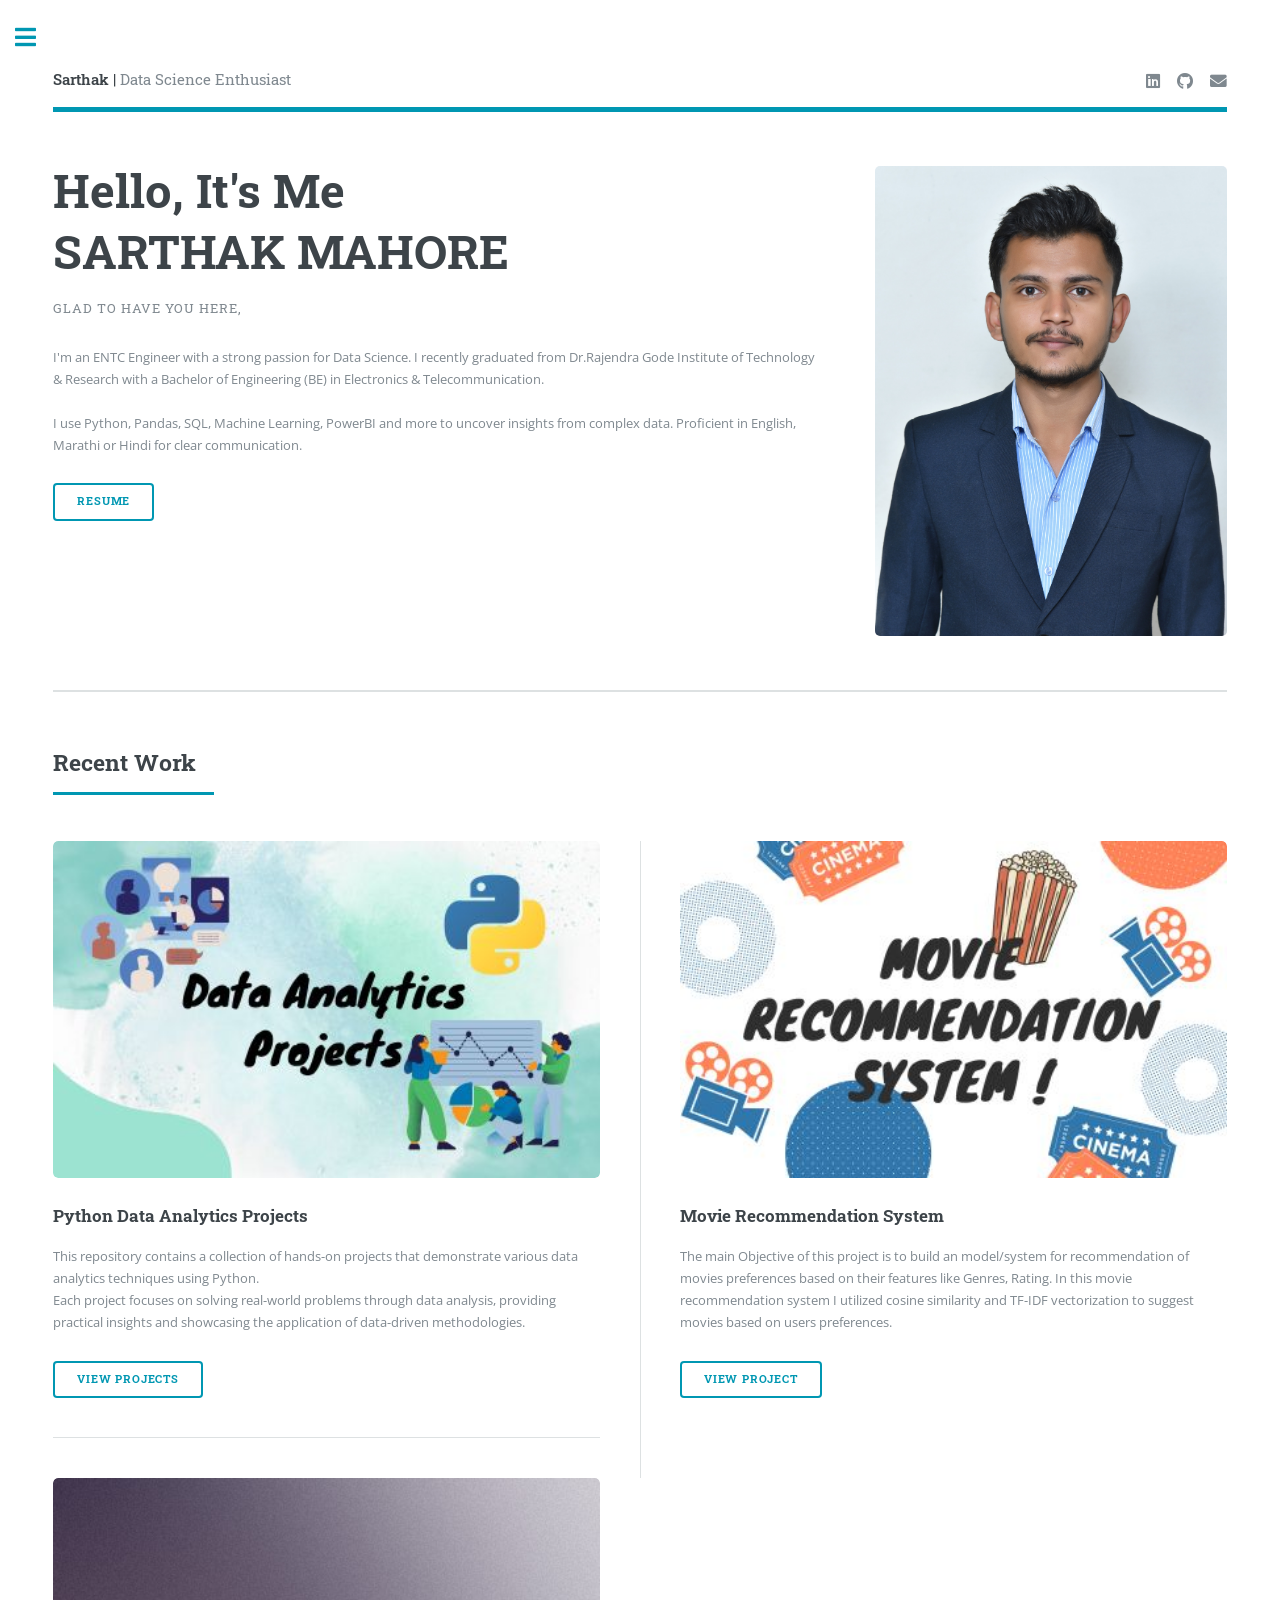
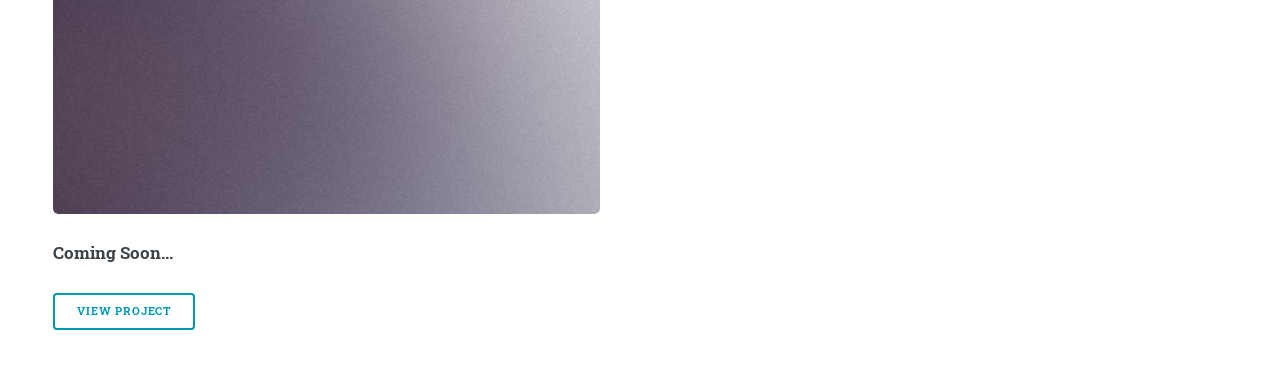
<file: index.html>
<!DOCTYPE HTML>
<!--
	Editorial by HTML5 UP
	html5up.net | @ajlkn
	Free for personal and commercial use under the CCA 3.0 license (html5up.net/license)
-->
<html lang="en-US" dir="ltr">
	<head>
		<title>sarthakmahore</title>
		<meta charset="utf-8" />
		<meta name="viewport" content="width=device-width, initial-scale=1, user-scalable=no" />
		<link rel="stylesheet" href="assets/css/main.css" />
		<link rel="apple-touch-icon" sizes="180x180" href="images/apple-touch-icon.png">
		<!-- <link rel="icon" type="image/png" sizes="32x32" href="images/favicon-32x32.png">
		<link rel="icon" type="image/png" sizes="16x16" href="images/favicon-16x16.png"> -->
		<link rel="manifest" href="images/site.webmanifest">
	</head>
	<body class="is-preload">

		<!-- Wrapper -->
			<div id="wrapper">

				<!-- Main -->
					<div id="main">
						<div class="inner">

							<!-- Header -->
								<header id="header">
									<a href="index.html" class="logo"><strong>Sarthak |</strong> Data Science Enthusiast</a>
									<ul class="icons">
										<li><a href="https://www.linkedin.com/in/sarthakmahore/" class="icon brands fa-linkedin"><span class="label">LinkedIn</span></a></li>
										<li><a href="https://github.com/sarthakmahore/sarthakmahore.github.io" class="icon brands fa-github"><span class="label">Github</span></a></li>
										<!-- <li><a href="https://leetcode.com/u/harshmakode28/" class="icon solid fa-code"><span class="label">LeetCode</span></a></li> -->
										<!-- <li><a href="https://www.kaggle.com/harshmakode" class="icon brands fa-kaggle"><span class="label">Kaggle</span></a></li> -->
										<!-- <li><a href="https://www.hackerrank.com/profile/harshmakode2805" class="icon brands fa-hackerrank"><span class="label">HackerRank</span></a></li> -->
										<li><a href="mailto:sarthakmahore15@gmail.com" class="icon solid fa-envelope"><span class="label">Email</span></a></li>
									</ul>
								</header>

							<!-- Banner -->
								<section id="banner">
									<div class="content">
										<header>
											<h1>Hello, It's Me<br />
											SARTHAK MAHORE</h1>
											<p>Glad to have you here,</p>
										</header>
										<p>I'm an ENTC Engineer with a strong passion for Data Science.
											I recently graduated from Dr.Rajendra Gode Institute of Technology & Research with a Bachelor of Engineering (BE) in Electronics & Telecommunication.<br/><br/>

											I use Python, Pandas, SQL, Machine Learning, PowerBI and more to uncover insights from complex data. 
											Proficient in English, Marathi or Hindi for clear communication.
										</p>
										<ul class="actions">
											<li><a href="resume.html" class="button big"> Resume </a></li>
										</ul>
									</div>
									<span class="image object">
										<img src="passport3.jpg" alt="Sarthak Mahore"/>
									</span>
								</section>


							<!-- Section -->
								<section id="projects">
									<header class="major">
										<h2>Recent Work</h2>
									</header>
									<div class="posts">
										<!-- <article>
											<a href="https://github.com/sarthakmahore/sarthakmahore.github.io" class="image"><img src="images/Insurance Pricing.jpg" alt="" /></a>
											<h3>Enabling the Power of ML in Insurance Pricing</h3>
											<p>
												Ensurance leverages machine learning to provide accurate pricing forecasts for commodities like Machinery and Equipment, Crude Petroleum and Natural Gas, and Textile.<br>
												Using time series analysis, decision trees, and regression models, the platform helps users make data-driven valuation and pricing decisions.
											</p>
											<ul class="actions">
												<li><a href="https://github.com/sarthakmahore/sarthakmahore.github.io" class="button">View Project</a></li>
												<li><a href="https://makodeharsh.github.io/ensurance/" class="button">Live Demo</a></li>
											</ul>
										</article> -->
										<article>
											<a href="https://github.com/sarthakmahore/Data-Analytics-Project-1" class="image"><img src="images/python data analaytics projects.jpg" alt="" /></a>
											<h3>Python Data Analytics Projects</h3>
											<p>This repository contains a collection of hands-on projects that demonstrate various data analytics techniques using Python.<br>
												Each project focuses on solving real-world problems through data analysis, providing practical insights and showcasing the application of data-driven methodologies.</p>
											<ul class="actions">
												<li><a href="https://github.com/sarthakmahore/Data-Analytics-Project-1" class="button">View Projects</a></li>
											</ul>
										</article>
										<!-- <article>
											<a href="https://github.com/makodeharsh/Forage-Projects" class="image"><img src="images/Forage Projects.jpg" alt="" /></a>
											<h3>Forage Projects</h3>
											<p>This contains a collection of hands-on projects completed through Forage's virtual experience programs with diverse datasets, generate insights. 
												These projects focus on applying concepts of Data Analysis, Data Visualization, and Data Science to real-world datasets and scenarios. </p>
											<ul class="actions">
												<li><a href="https://github.com/makodeharsh/Forage-Projects" class="button">View Projects</a></li>
											</ul>
										</article> -->
										<article>
											<a href="https://github.com/sarthakmahore/Movie-Recommendation-Project" class="image"><img src="images/Movie Recommendation System.jpg" alt="" /></a>
											<h3>Movie Recommendation System</h3>
											<p>The main Objective of this project is to build an model/system for recommendation of
												movies preferences based on their features like Genres, Rating.
												In this movie recommendation system I utilized cosine similarity and TF-IDF vectorization to
												suggest movies based on users preferences.</p>
											<ul class="actions">
												<li><a href="https://github.com/sarthakmahore/Movie-Recommendation-Project" class="button">View Project</a></li>
											</ul>
										</article>
										<!-- <article>
											<a href="https://github.com/makodeharsh/Fake-News-Classification" class="image"><img src="images/Fake News Classification.jpg" alt="" /></a>
											<h3>Fake News Classification</h3>
											<p>This project creates a machine learning model to detect fake news using a labeled dataset from Kaggle.
												It employs TF-IDF vectorization to identify key distinguishing words and NLTK for stop word removal, training a Logistic Regression model to classify articles as real or fake efficiently.</p>
											<ul class="actions">
												<li><a href="https://github.com/makodeharsh/Fake-News-Classification" class="button">View Project</a></li>
											</ul>
										</article> -->
										<!-- <article>
											<a href="https://github.com/makodeharsh/Likelihood-of-Loan-Return" class="image"><img src="images/Likelihood Of Loan Return (1).jpg" alt="" /></a>
											<h3>Likelihood of Loan Return</h3>
											<p>This project 'Likelihood of Loan Return' analyzes loan data to predict the likelihood of borrowers successfully repaying their loans. 
												It leverages Python libraries like pandas, NumPy, and SciPy for data manipulation, exploration and technical computing.</p>
											<ul class="actions">
												<li><a href="https://github.com/makodeharsh/Likelihood-of-Loan-Return" class="button">View Project</a></li>
											</ul>
										</article> -->
										<article>
											<a href="#" class="image"><img src="images/pic05.jpg" alt="" /></a>
											<h3>Coming Soon...</h3>
											<p></p>
											<ul class="actions">
												<li><a href="#" class="button">View Project</a></li>
											</ul>
										</article>
										
									</div>
								</section>

						</div>
					</div>

				<!-- Sidebar -->
					<div id="sidebar">
						<div class="inner">

							<!-- Search -->
								<!-- <section id="search" class="alt">
									<form method="post" action="#">
										<input type="text" name="query" id="query" placeholder="Search" />
									</form>
								</section> -->

							<!-- Menu -->
								<nav id="menu">
									<header class="major">
										<h2>Menu</h2>
									</header>
									<ul>
										<li><a href="index.html" onclick="document.getElementById('main').scrollIntoView()">Homepage</a></li>
										<li><a href="#projects" onclick="document.getElementById('projects').scrollIntoView()">Projects</a></li>
										<li><a href="resume.html">Resume</a></li>
									</ul>	
								</nav>
								<br/>

							<!-- Section -->
								<!-- <section>
									<header class="major">
										<h2>Ante interdum</h2>
									</header>
									<div class="mini-posts">
										<article>
											<a href="#" class="image"><img src="images/pic07.jpg" alt="" /></a>
											<p>Aenean ornare velit lacus, ac varius enim lorem ullamcorper dolore aliquam.</p>
										</article>
										<article>
											<a href="#" class="image"><img src="images/pic08.jpg" alt="" /></a>
											<p>Aenean ornare velit lacus, ac varius enim lorem ullamcorper dolore aliquam.</p>
										</article>
										<article>
											<a href="#" class="image"><img src="images/pic09.jpg" alt="" /></a>
											<p>Aenean ornare velit lacus, ac varius enim lorem ullamcorper dolore aliquam.</p>
										</article>
									</div>
									<ul class="actions">
										<li><a href="#" class="button">More</a></li>
									</ul>
								</section> -->

							<!-- Section -->
								<section>
									<header class="major">
										<h2>Get in touch</h2>
									</header>
									<p>Feel free to send me an email to discuss potential projects, data science challenges, or just to connect!<br/> 
										I'm always interested in learning from others and expanding my network.</p>
									<ul class="contact">
										<li class="icon solid fa-envelope"><a href="mailto:sarthakmahore15@gmail.com">sarthakmahore15@gmail.com</a></li>
										<li class="icon solid fa-phone">+91 8080320822</li>
										<li class="icon solid fa-home">Maharashtra, India</li>
									</ul>
								</section>

							<!-- Footer -->
								<!-- <footer id="footer">
									<p class="copyright">&copy; Untitled. All rights reserved. Demo Images: <a href="https://unsplash.com">Unsplash</a>. Design: <a href="https://html5up.net">HTML5 UP</a>.</p>
								</footer> -->

						</div>
					</div>

			</div>

		<!-- Scripts -->
			<script src="assets/js/jquery.min.js"></script>
			<script src="assets/js/browser.min.js"></script>
			<script src="assets/js/breakpoints.min.js"></script>
			<script src="assets/js/util.js"></script>
			<script src="assets/js/main.js"></script>

	</body>
</html>
</file>
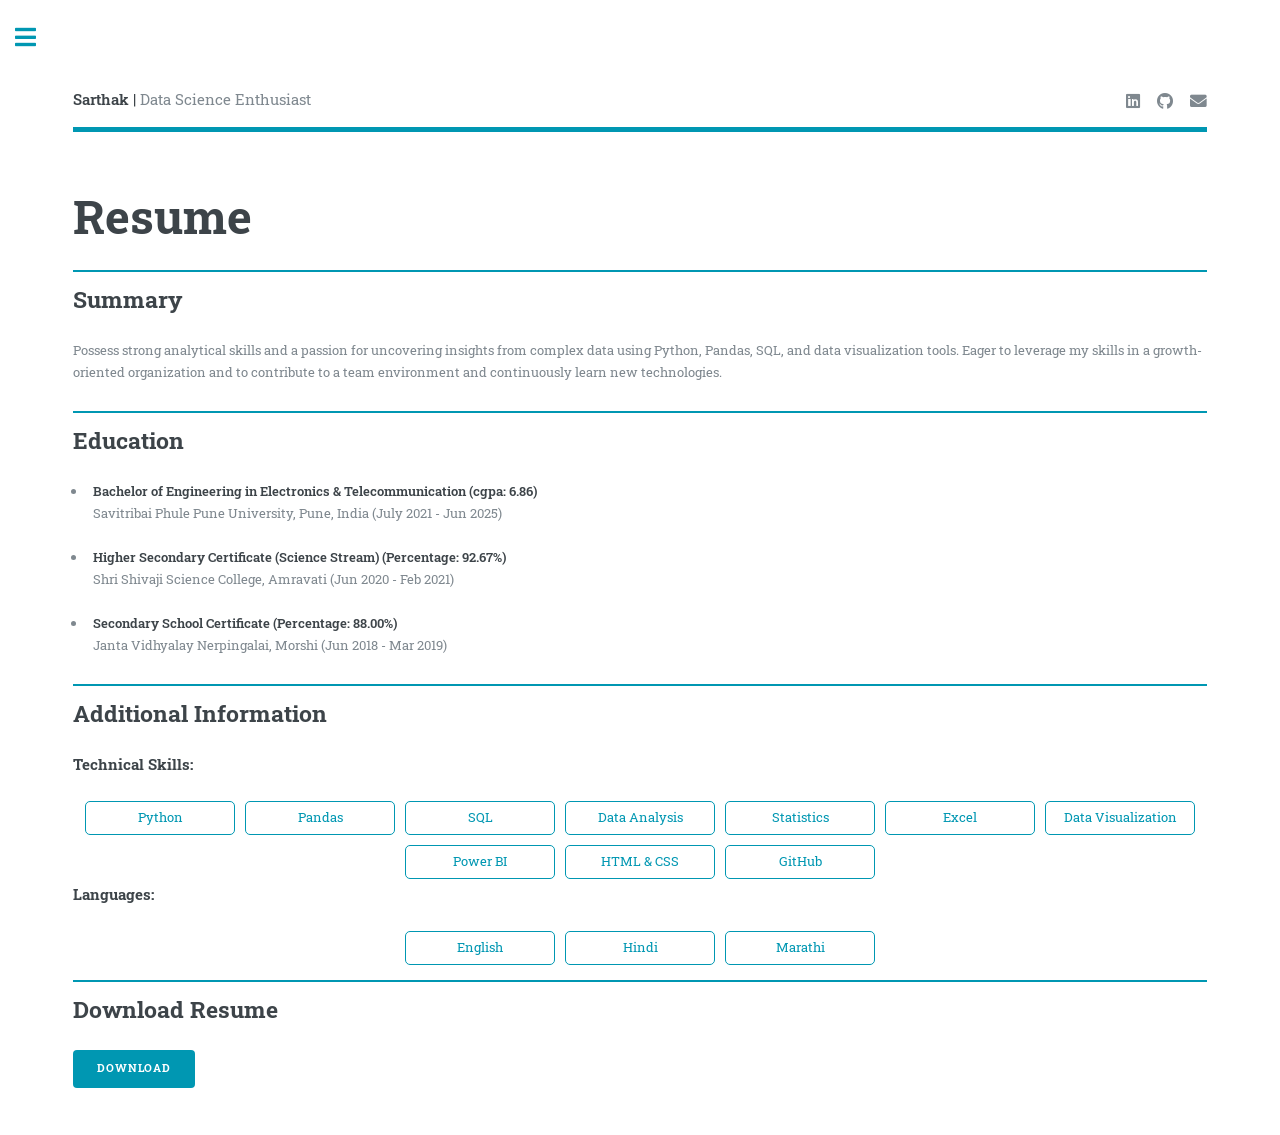
<file: resume.html>
<!DOCTYPE HTML>
<!--
	Editorial by HTML5 UP
	html5up.net | @ajlkn
	Free for personal and commercial use under the CCA 3.0 license (html5up.net/license)
-->
<html lang="en-US" dir="ltr">
	<head>
		<title>sarthakmahore</title>
		<meta charset="utf-8" />
		<meta name="viewport" content="width=device-width, initial-scale=1, user-scalable=no" />
		<link rel="stylesheet" href="assets/css/main.css" />
		<link rel="apple-touch-icon" sizes="180x180" href="images/apple-touch-icon.png">
		<!-- <link rel="icon" type="image/png" sizes="32x32" href="images/favicon-32x32.png">
		<link rel="icon" type="image/png" sizes="16x16" href="images/favicon-16x16.png"> -->
		<link rel="manifest" href="images/site.webmanifest">
		<style>
			body {
				font-family: "Roboto Slab", serif;
				margin: 20px;
				padding: 0;
			}
			h9 {
				text-align: center;
			}
			.skills {
				display: flex;
				flex-wrap: wrap;
				justify-content: center;
				margin-top: 20px;
			}
			.skill {
				background-color: transparent;
				color: #0097B2;
				border: 1px solid #0097B2;
				border-radius: 5px;
				padding: 5px 10px;
				margin: 5px;
				text-align: center;
				width: 150px; /* Adjust width as needed */
			}
			
		</style>
	</head>
	<body class="is-preload">

		<!-- Wrapper -->
			<div id="wrapper">

				<!-- Main -->
					<div id="main">
						<div class="inner">

							<!-- Header -->
							<header id="header">
								<a href="index.html" class="logo"><strong>Sarthak |</strong> Data Science Enthusiast</a>
								<ul class="icons">
									<li><a href="https://www.linkedin.com/in/sarthakmahore/" class="icon brands fa-linkedin"><span class="label">LinkedIn</span></a></li>
									<li><a href="https://github.com/sarthakmahore/sarthakmahore.github.io" class="icon brands fa-github"><span class="label">Github</span></a></li>
									<!-- <li><a href="https://leetcode.com/u/harshmakode28/" class="icon solid fa-code"><span class="label">LeetCode</span></a></li> -->
									<!-- <li><a href="https://www.kaggle.com/harshmakode" class="icon brands fa-kaggle"><span class="label">Kaggle</span></a></li> -->
									<!-- <li><a href="https://www.hackerrank.com/profile/harshmakode2805" class="icon brands fa-hackerrank"><span class="label">HackerRank</span></a></li> -->
									<li><a href="mailto:sarthakmahore15@gmail.com" class="icon solid fa-envelope"><span class="label">Email</span></a></li>
								</ul>
							</header>

							<!-- Content -->
								<section>
									<h1>Resume</h1>
									
									<!-- <a href="#" class="button big"> Resume </a> -->
									
									<!-- <span class="image main"><img src="images/pic11.jpg" alt="" /></span> -->
									<div class="horizontal-line"></div>
									<h2>Summary</h2>
									<p> Possess strong analytical skills and a passion for uncovering insights from complex data using Python, Pandas, SQL, and data visualization tools.
										Eager to leverage my skills in a growth-oriented organization and to contribute to a team environment and continuously learn new technologies.
									</p>
										  

									<div class="horizontal-line"></div>
									<h2>Education</h2>
									<ul>
										<li>
											<b>Bachelor of Engineering in Electronics & Telecommunication (cgpa: 6.86)</b><br/>
											Savitribai Phule Pune University, Pune, India (July 2021 - Jun 2025)
										</li><br/>
										<li>
											<b>Higher Secondary Certificate (Science Stream) (Percentage: 92.67%)</b><br/>
											Shri Shivaji Science College, Amravati (Jun 2020 - Feb 2021)
										</li><br>
										<li>
											<b>Secondary School Certificate (Percentage: 88.00%)</b><br>
											Janta Vidhyalay Nerpingalai, Morshi (Jun 2018 - Mar 2019)
										</li>
									</ul>

									<!-- <div class="horizontal-line"></div> -->
									<!-- <h2>Work Experience</h2>
										<a href="images/Infosys Springboard Internship.png"><b>Python Project Intern, Infosys &nbsp;(March 2024 - Jun 2024)</b><br></a>
										<ul>
											<li>Developed a Python-based Online Food Ordering System as part of an Internship.</li>
											<li>Designed and implemented the user interface, including the homepage, menu, order, customer, and checkout pages.</li>
											<li>Collaborated with a team to design, develop, and test the system. 
												Gained proficiency in technologies like Django, HTML, Python Libraries, GitHub.</li>
										</ul>
									 	<a href="images/YBIcertificate.png"><b>Data Science Intern, Ybi Foundation &nbsp;(May 2023 - Jun 2023)</b><br></a>
										<ul>
											<li>In the first week, gained essential knowledge in data science on key concepts.</li>
											<li>Worked on practical projects like a Movie Recommendation System, 
												applying data science principles and algorithms.</li>
											<li>Enhanced skills in Data analysis, Machine learning, and Python programming through guided
												training and real-world project implementation</li>
										</ul> -->
										
									
									<!-- <div class="horizontal-line"></div>
									<h2>Certifications</h2>
										<ul>
											<li><a href="images/Google Advanced Data Analyatics Professional Certificate.png"><b>Google Advanced Data Analytics </a></b>by Google Coursera (Nov 2024)</li><br>
											<li><a href="images/Python Foundation Certificate.png"><b>Python Foundation Certificate </a></b>by Infosys Springboard (Feb 2024)</li><br>
											<li><a href="images/Coursera_Introduction to Statistics_Stanford.jpg"><b>Introduction to Statistics </a></b>by Stanford University Coursera (May 2023)</li><br>
											<li><a href="images/Statistics for DS.png"><b>Statistics for Data Science and Business Analysis </a></b>by Udemy (June 2023)</li><br>
											<li><a href="images/sql_intermediate certificate hackerank.png"><b>SQL (Intermediate) </a></b>by HackerRank (Jan 2024)</li><br>
											<li><a href="images/Power BI.png"><b>Data Analytics Essentials with PowerBI </a></b>by Udemy (June 2023)</li><br>	
										</ul> -->
									
									<div class="horizontal-line"></div>
									<h2>Additional Information</h2>
									<h4>Technical Skills:</h4>
									<div class="skills">
										<div class="skill">Python</div>
										<div class="skill">Pandas</div>
										<div class="skill">SQL</div>
										<div class="skill">Data Analysis</div>
										<div class="skill">Statistics</div>
										<div class="skill">Excel</div>
										<div class="skill">Data Visualization</div>
										<!-- <div class="skill">Machine Learning</div> -->
										<div class="skill">Power BI</div>
										<div class="skill">HTML & CSS</div>
										<div class="skill">GitHub</div>
									</div>

									<h4>Languages:</h4>
									<div class="skills">
										<div class="skill">English</div>
										<div class="skill">Hindi</div>
										<div class="skill">Marathi</div>
									</div>

									<div class="horizontal-line"></div>
									<h2>Download Resume</h2>
									<a href="Sarthak_Mahore_Resume1.pdf" class="button primary">Download</a>

								</section>

						</div>
					</div>

				<!-- Sidebar -->
					<div id="sidebar">
						<div class="inner">

							<!-- Search -->
								<!-- <section id="search" class="alt">
									<form method="post" action="#">
										<input type="text" name="query" id="query" placeholder="Search" />
									</form>
								</section> -->

							<!-- Menu -->
								<nav id="menu">
									<header class="major">
										<h2>Menu</h2>
									</header>
									<ul>
										<li><a href="index.html">Homepage</a></li>
										<li><a href="index.html#projects">Projects</a></li>
										<li><a href="resume.html">Resume</a></li>
									</ul>
								</nav>

							<!-- Section -->
								<!-- <section>
									<header class="major">
										<h2>Ante interdum</h2>
									</header>
									<div class="mini-posts">
										<article>
											<a href="#" class="image"><img src="images/pic07.jpg" alt="" /></a>
											<p>Aenean ornare velit lacus, ac varius enim lorem ullamcorper dolore aliquam.</p>
										</article>
										<article>
											<a href="#" class="image"><img src="images/pic08.jpg" alt="" /></a>
											<p>Aenean ornare velit lacus, ac varius enim lorem ullamcorper dolore aliquam.</p>
										</article>
										<article>
											<a href="#" class="image"><img src="images/pic09.jpg" alt="" /></a>
											<p>Aenean ornare velit lacus, ac varius enim lorem ullamcorper dolore aliquam.</p>
										</article>
									</div>
									<ul class="actions">
										<li><a href="#" class="button">More</a></li>
									</ul>
								</section> -->

							<!-- Section -->
								<section>
									<header class="major">
										<h2>Get in touch</h2>
									</header>
									<p>Feel free to send me an email to discuss potential projects, data science challenges, or just to connect!<br/> 
										I'm always interested in learning from others and expanding my network.</p>
									<ul class="contact">
										<li class="icon solid fa-envelope"><a href="mailto:sarthakmahore15@gmail.com">sarthakmahore15@gmail.com</a></li>
										<li class="icon solid fa-phone">+91 8080320822</li>
										<li class="icon solid fa-home">Maharashtra, India</li>
									</ul>
								</section>
							<!-- Footer -->
								<!-- <footer id="footer">
									<p class="copyright">&copy; Untitled. All rights reserved. Demo Images: <a href="https://unsplash.com">Unsplash</a>. Design: <a href="https://html5up.net">HTML5 UP</a>.</p>
								</footer> -->

						</div>
					</div>

			</div>

		<!-- Scripts -->
			<script src="assets/js/jquery.min.js"></script>
			<script src="assets/js/browser.min.js"></script>
			<script src="assets/js/breakpoints.min.js"></script>
			<script src="assets/js/util.js"></script>
			<script src="assets/js/main.js"></script>

	</body>
</html>
</file>
<file: assets/css/main.css>
@import url(fontawesome-all.min.css);
@import url("https://fonts.googleapis.com/css?family=Open+Sans:400,600,400italic,600italic|Roboto+Slab:400,700");
/*
	Editorial by HTML5 UP
	html5up.net | @ajlkn
	Free for personal and commercial use under the CCA 3.0 license (html5up.net/license)
*/
html, body, div, span, applet, object,
iframe, h1, h2, h3, h4, h5, h6, p, blockquote,
pre, a, abbr, acronym, address, big, cite,
code, del, dfn, em, img, ins, kbd, q, s, samp,
small, strike, strong, sub, sup, tt, var, b,
u, i, center, dl, dt, dd, ol, ul, li, fieldset,
form, label, legend, table, caption, tbody,
tfoot, thead, tr, th, td, article, aside,
canvas, details, embed, figure, figcaption,
footer, header, hgroup, menu, nav, output, ruby,
section, summary, time, mark, audio, video {
  margin: 0;
  padding: 0;
  border: 0;
  font-size: 100%;
  font: inherit;
  vertical-align: baseline; }

article, aside, details, figcaption, figure,
footer, header, hgroup, menu, nav, section {
  display: block; }

body {
  line-height: 1; }

ol, ul {
  list-style: none; }

blockquote, q {
  quotes: none; }
  blockquote:before, blockquote:after, q:before, q:after {
    content: '';
    content: none; }

table {
  border-collapse: collapse;
  border-spacing: 0; }

body {
  -webkit-text-size-adjust: none; }

mark {
  background-color: transparent;
  color: inherit; }

input::-moz-focus-inner {
  border: 0;
  padding: 0; }


input, select, textarea {
  -moz-appearance: none;
  -webkit-appearance: none;
  -ms-appearance: none;
  appearance: none; }

  .horizontal-line {
    width: 100%;  /* Sets the line width to 100% of its container */
    height: 2px;  /* Sets the line height to 2 pixels */
    background-color: #0097B2;  /* Sets the line color to light gray */
    margin: 10px 0;  /* Adds some space above and below the line (optional) */
  }
/* Basic */
@-ms-viewport {
  width: device-width; }

body {
  -ms-overflow-style: scrollbar; }

@media screen and (max-width: 480px) {
  html, body {
    min-width: 320px; } }

html {
  box-sizing: border-box; }

*, *:before, *:after {
  box-sizing: inherit; }

body {
  background: #ffffff; }
  body.is-preload *, body.is-preload *:before, body.is-preload *:after, body.is-resizing *, body.is-resizing *:before, body.is-resizing *:after {
    -moz-animation: none !important;
    -webkit-animation: none !important;
    -ms-animation: none !important;
    animation: none !important;
    -moz-transition: none !important;
    -webkit-transition: none !important;
    -ms-transition: none !important;
    transition: none !important; }

/* Type */
body, input, select, textarea {
  color: #7f888f;
  font-family: "Open Sans", sans-serif;
  font-size: 13pt;
  font-weight: 400;
  line-height: 1.65; }
  @media screen and (max-width: 1680px) {
    body, input, select, textarea {
      font-size: 11pt; } }
  @media screen and (max-width: 1280px) {
    body, input, select, textarea {
      font-size: 10pt; } }
  @media screen and (max-width: 360px) {
    body, input, select, textarea {
      font-size: 9pt; } }

a {
  -moz-transition: color 0.2s ease-in-out, border-bottom-color 0.2s ease-in-out;
  -webkit-transition: color 0.2s ease-in-out, border-bottom-color 0.2s ease-in-out;
  -ms-transition: color 0.2s ease-in-out, border-bottom-color 0.2s ease-in-out;
  transition: color 0.2s ease-in-out, border-bottom-color 0.2s ease-in-out;
  border-bottom: dotted 1px;
  color: #0097B2;
  text-decoration: none; }
  a:hover {
    border-bottom-color: #0097B2;
    color: #0097B2 !important; }
    a:hover strong {
      color: inherit; }

strong, b {
  color: #3d4449;
  font-weight: 600; }

em, i {
  font-style: italic; }

p {
  margin: 0 0 2em 0; }

h1, h2, h3, h4, h5, h6 {
  color: #3d4449;
  font-family: "Roboto Slab", serif;
  font-weight: 700;
  line-height: 1.5;
  margin: 0 0 1em 0; }
  h1 a, h2 a, h3 a, h4 a, h5 a, h6 a {
    color: inherit;
    text-decoration: none;
    border-bottom: 0; }

h1 {
  font-size: 4em;
  margin: 0 0 0.5em 0;
  line-height: 1.3; }

h2 {
  font-size: 1.75em; }

h3 {
  font-size: 1.25em; }

h4 {
  font-size: 1.1em; }

h5 {
  font-size: 0.9em; }

h6 {
  font-size: 0.7em; }

@media screen and (max-width: 1680px) {
  h1 {
    font-size: 3.5em; } }

@media screen and (max-width: 980px) {
  h1 {
    font-size: 3.25em; } }

@media screen and (max-width: 736px) {
  h1 {
    font-size: 2em;
    line-height: 1.4; }
  h2 {
    font-size: 1.5em; } }

sub {
  font-size: 0.8em;
  position: relative;
  top: 0.5em; }

sup {
  font-size: 0.8em;
  position: relative;
  top: -0.5em; }

blockquote {
  border-left: solid 3px rgba(210, 215, 217, 0.75);
  font-style: italic;
  margin: 0 0 2em 0;
  padding: 0.5em 0 0.5em 2em; }

code {
  background: rgba(230, 235, 237, 0.25);
  border-radius: 0.375em;
  border: solid 1px rgba(210, 215, 217, 0.75);
  font-family: "Courier New", monospace;
  font-size: 0.9em;
  margin: 0 0.25em;
  padding: 0.25em 0.65em; }

pre {
  -webkit-overflow-scrolling: touch;
  font-family: "Courier New", monospace;
  font-size: 0.9em;
  margin: 0 0 2em 0; }
  pre code {
    display: block;
    line-height: 1.75;
    padding: 1em 1.5em;
    overflow-x: auto; }

hr {
  border: 0;
  border-bottom: solid 1px rgba(210, 215, 217, 0.75);
  margin: 2em 0; }
  hr.major {
    margin: 3em 0; }

.align-left {
  text-align: left; }

.align-center {
  text-align: center; }

.align-right {
  text-align: right; }

/* Row */
.row {
  display: flex;
  flex-wrap: wrap;
  box-sizing: border-box;
  align-items: stretch; }
  .row > * {
    box-sizing: border-box; }
  .row.gtr-uniform > * > :last-child {
    margin-bottom: 0; }
  .row.aln-left {
    justify-content: flex-start; }
  .row.aln-center {
    justify-content: center; }
  .row.aln-right {
    justify-content: flex-end; }
  .row.aln-top {
    align-items: flex-start; }
  .row.aln-middle {
    align-items: center; }
  .row.aln-bottom {
    align-items: flex-end; }
  .row > .imp {
    order: -1; }
  .row > .col-1 {
    width: 8.33333%; }
  .row > .off-1 {
    margin-left: 8.33333%; }
  .row > .col-2 {
    width: 16.66667%; }
  .row > .off-2 {
    margin-left: 16.66667%; }
  .row > .col-3 {
    width: 25%; }
  .row > .off-3 {
    margin-left: 25%; }
  .row > .col-4 {
    width: 33.33333%; }
  .row > .off-4 {
    margin-left: 33.33333%; }
  .row > .col-5 {
    width: 41.66667%; }
  .row > .off-5 {
    margin-left: 41.66667%; }
  .row > .col-6 {
    width: 50%; }
  .row > .off-6 {
    margin-left: 50%; }
  .row > .col-7 {
    width: 58.33333%; }
  .row > .off-7 {
    margin-left: 58.33333%; }
  .row > .col-8 {
    width: 66.66667%; }
  .row > .off-8 {
    margin-left: 66.66667%; }
  .row > .col-9 {
    width: 75%; }
  .row > .off-9 {
    margin-left: 75%; }
  .row > .col-10 {
    width: 83.33333%; }
  .row > .off-10 {
    margin-left: 83.33333%; }
  .row > .col-11 {
    width: 91.66667%; }
  .row > .off-11 {
    margin-left: 91.66667%; }
  .row > .col-12 {
    width: 100%; }
  .row > .off-12 {
    margin-left: 100%; }
  .row.gtr-0 {
    margin-top: 0;
    margin-left: 0em; }
    .row.gtr-0 > * {
      padding: 0 0 0 0em; }
    .row.gtr-0.gtr-uniform {
      margin-top: 0em; }
      .row.gtr-0.gtr-uniform > * {
        padding-top: 0em; }
  .row.gtr-25 {
    margin-top: 0;
    margin-left: -0.375em; }
    .row.gtr-25 > * {
      padding: 0 0 0 0.375em; }
    .row.gtr-25.gtr-uniform {
      margin-top: -0.375em; }
      .row.gtr-25.gtr-uniform > * {
        padding-top: 0.375em; }
  .row.gtr-50 {
    margin-top: 0;
    margin-left: -0.75em; }
    .row.gtr-50 > * {
      padding: 0 0 0 0.75em; }
    .row.gtr-50.gtr-uniform {
      margin-top: -0.75em; }
      .row.gtr-50.gtr-uniform > * {
        padding-top: 0.75em; }
  .row {
    margin-top: 0;
    margin-left: -1.5em; }
    .row > * {
      padding: 0 0 0 1.5em; }
    .row.gtr-uniform {
      margin-top: -1.5em; }
      .row.gtr-uniform > * {
        padding-top: 1.5em; }
  .row.gtr-150 {
    margin-top: 0;
    margin-left: -2.25em; }
    .row.gtr-150 > * {
      padding: 0 0 0 2.25em; }
    .row.gtr-150.gtr-uniform {
      margin-top: -2.25em; }
      .row.gtr-150.gtr-uniform > * {
        padding-top: 2.25em; }
  .row.gtr-200 {
    margin-top: 0;
    margin-left: -3em; }
    .row.gtr-200 > * {
      padding: 0 0 0 3em; }
    .row.gtr-200.gtr-uniform {
      margin-top: -3em; }
      .row.gtr-200.gtr-uniform > * {
        padding-top: 3em; }
  @media screen and (max-width: 1680px) {
    .row {
      display: flex;
      flex-wrap: wrap;
      box-sizing: border-box;
      align-items: stretch; }
      .row > * {
        box-sizing: border-box; }
      .row.gtr-uniform > * > :last-child {
        margin-bottom: 0; }
      .row.aln-left {
        justify-content: flex-start; }
      .row.aln-center {
        justify-content: center; }
      .row.aln-right {
        justify-content: flex-end; }
      .row.aln-top {
        align-items: flex-start; }
      .row.aln-middle {
        align-items: center; }
      .row.aln-bottom {
        align-items: flex-end; }
      .row > .imp-xlarge {
        order: -1; }
      .row > .col-1-xlarge {
        width: 8.33333%; }
      .row > .off-1-xlarge {
        margin-left: 8.33333%; }
      .row > .col-2-xlarge {
        width: 16.66667%; }
      .row > .off-2-xlarge {
        margin-left: 16.66667%; }
      .row > .col-3-xlarge {
        width: 25%; }
      .row > .off-3-xlarge {
        margin-left: 25%; }
      .row > .col-4-xlarge {
        width: 33.33333%; }
      .row > .off-4-xlarge {
        margin-left: 33.33333%; }
      .row > .col-5-xlarge {
        width: 41.66667%; }
      .row > .off-5-xlarge {
        margin-left: 41.66667%; }
      .row > .col-6-xlarge {
        width: 50%; }
      .row > .off-6-xlarge {
        margin-left: 50%; }
      .row > .col-7-xlarge {
        width: 58.33333%; }
      .row > .off-7-xlarge {
        margin-left: 58.33333%; }
      .row > .col-8-xlarge {
        width: 66.66667%; }
      .row > .off-8-xlarge {
        margin-left: 66.66667%; }
      .row > .col-9-xlarge {
        width: 75%; }
      .row > .off-9-xlarge {
        margin-left: 75%; }
      .row > .col-10-xlarge {
        width: 83.33333%; }
      .row > .off-10-xlarge {
        margin-left: 83.33333%; }
      .row > .col-11-xlarge {
        width: 91.66667%; }
      .row > .off-11-xlarge {
        margin-left: 91.66667%; }
      .row > .col-12-xlarge {
        width: 100%; }
      .row > .off-12-xlarge {
        margin-left: 100%; }
      .row.gtr-0 {
        margin-top: 0;
        margin-left: 0em; }
        .row.gtr-0 > * {
          padding: 0 0 0 0em; }
        .row.gtr-0.gtr-uniform {
          margin-top: 0em; }
          .row.gtr-0.gtr-uniform > * {
            padding-top: 0em; }
      .row.gtr-25 {
        margin-top: 0;
        margin-left: -0.375em; }
        .row.gtr-25 > * {
          padding: 0 0 0 0.375em; }
        .row.gtr-25.gtr-uniform {
          margin-top: -0.375em; }
          .row.gtr-25.gtr-uniform > * {
            padding-top: 0.375em; }
      .row.gtr-50 {
        margin-top: 0;
        margin-left: -0.75em; }
        .row.gtr-50 > * {
          padding: 0 0 0 0.75em; }
        .row.gtr-50.gtr-uniform {
          margin-top: -0.75em; }
          .row.gtr-50.gtr-uniform > * {
            padding-top: 0.75em; }
      .row {
        margin-top: 0;
        margin-left: -1.5em; }
        .row > * {
          padding: 0 0 0 1.5em; }
        .row.gtr-uniform {
          margin-top: -1.5em; }
          .row.gtr-uniform > * {
            padding-top: 1.5em; }
      .row.gtr-150 {
        margin-top: 0;
        margin-left: -2.25em; }
        .row.gtr-150 > * {
          padding: 0 0 0 2.25em; }
        .row.gtr-150.gtr-uniform {
          margin-top: -2.25em; }
          .row.gtr-150.gtr-uniform > * {
            padding-top: 2.25em; }
      .row.gtr-200 {
        margin-top: 0;
        margin-left: -3em; }
        .row.gtr-200 > * {
          padding: 0 0 0 3em; }
        .row.gtr-200.gtr-uniform {
          margin-top: -3em; }
          .row.gtr-200.gtr-uniform > * {
            padding-top: 3em; } }
  @media screen and (max-width: 1280px) {
    .row {
      display: flex;
      flex-wrap: wrap;
      box-sizing: border-box;
      align-items: stretch; }
      .row > * {
        box-sizing: border-box; }
      .row.gtr-uniform > * > :last-child {
        margin-bottom: 0; }
      .row.aln-left {
        justify-content: flex-start; }
      .row.aln-center {
        justify-content: center; }
      .row.aln-right {
        justify-content: flex-end; }
      .row.aln-top {
        align-items: flex-start; }
      .row.aln-middle {
        align-items: center; }
      .row.aln-bottom {
        align-items: flex-end; }
      .row > .imp-large {
        order: -1; }
      .row > .col-1-large {
        width: 8.33333%; }
      .row > .off-1-large {
        margin-left: 8.33333%; }
      .row > .col-2-large {
        width: 16.66667%; }
      .row > .off-2-large {
        margin-left: 16.66667%; }
      .row > .col-3-large {
        width: 25%; }
      .row > .off-3-large {
        margin-left: 25%; }
      .row > .col-4-large {
        width: 33.33333%; }
      .row > .off-4-large {
        margin-left: 33.33333%; }
      .row > .col-5-large {
        width: 41.66667%; }
      .row > .off-5-large {
        margin-left: 41.66667%; }
      .row > .col-6-large {
        width: 50%; }
      .row > .off-6-large {
        margin-left: 50%; }
      .row > .col-7-large {
        width: 58.33333%; }
      .row > .off-7-large {
        margin-left: 58.33333%; }
      .row > .col-8-large {
        width: 66.66667%; }
      .row > .off-8-large {
        margin-left: 66.66667%; }
      .row > .col-9-large {
        width: 75%; }
      .row > .off-9-large {
        margin-left: 75%; }
      .row > .col-10-large {
        width: 83.33333%; }
      .row > .off-10-large {
        margin-left: 83.33333%; }
      .row > .col-11-large {
        width: 91.66667%; }
      .row > .off-11-large {
        margin-left: 91.66667%; }
      .row > .col-12-large {
        width: 100%; }
      .row > .off-12-large {
        margin-left: 100%; }
      .row.gtr-0 {
        margin-top: 0;
        margin-left: 0em; }
        .row.gtr-0 > * {
          padding: 0 0 0 0em; }
        .row.gtr-0.gtr-uniform {
          margin-top: 0em; }
          .row.gtr-0.gtr-uniform > * {
            padding-top: 0em; }
      .row.gtr-25 {
        margin-top: 0;
        margin-left: -0.375em; }
        .row.gtr-25 > * {
          padding: 0 0 0 0.375em; }
        .row.gtr-25.gtr-uniform {
          margin-top: -0.375em; }
          .row.gtr-25.gtr-uniform > * {
            padding-top: 0.375em; }
      .row.gtr-50 {
        margin-top: 0;
        margin-left: -0.75em; }
        .row.gtr-50 > * {
          padding: 0 0 0 0.75em; }
        .row.gtr-50.gtr-uniform {
          margin-top: -0.75em; }
          .row.gtr-50.gtr-uniform > * {
            padding-top: 0.75em; }
      .row {
        margin-top: 0;
        margin-left: -1.5em; }
        .row > * {
          padding: 0 0 0 1.5em; }
        .row.gtr-uniform {
          margin-top: -1.5em; }
          .row.gtr-uniform > * {
            padding-top: 1.5em; }
      .row.gtr-150 {
        margin-top: 0;
        margin-left: -2.25em; }
        .row.gtr-150 > * {
          padding: 0 0 0 2.25em; }
        .row.gtr-150.gtr-uniform {
          margin-top: -2.25em; }
          .row.gtr-150.gtr-uniform > * {
            padding-top: 2.25em; }
      .row.gtr-200 {
        margin-top: 0;
        margin-left: -3em; }
        .row.gtr-200 > * {
          padding: 0 0 0 3em; }
        .row.gtr-200.gtr-uniform {
          margin-top: -3em; }
          .row.gtr-200.gtr-uniform > * {
            padding-top: 3em; } }
  @media screen and (max-width: 980px) {
    .row {
      display: flex;
      flex-wrap: wrap;
      box-sizing: border-box;
      align-items: stretch; }
      .row > * {
        box-sizing: border-box; }
      .row.gtr-uniform > * > :last-child {
        margin-bottom: 0; }
      .row.aln-left {
        justify-content: flex-start; }
      .row.aln-center {
        justify-content: center; }
      .row.aln-right {
        justify-content: flex-end; }
      .row.aln-top {
        align-items: flex-start; }
      .row.aln-middle {
        align-items: center; }
      .row.aln-bottom {
        align-items: flex-end; }
      .row > .imp-medium {
        order: -1; }
      .row > .col-1-medium {
        width: 8.33333%; }
      .row > .off-1-medium {
        margin-left: 8.33333%; }
      .row > .col-2-medium {
        width: 16.66667%; }
      .row > .off-2-medium {
        margin-left: 16.66667%; }
      .row > .col-3-medium {
        width: 25%; }
      .row > .off-3-medium {
        margin-left: 25%; }
      .row > .col-4-medium {
        width: 33.33333%; }
      .row > .off-4-medium {
        margin-left: 33.33333%; }
      .row > .col-5-medium {
        width: 41.66667%; }
      .row > .off-5-medium {
        margin-left: 41.66667%; }
      .row > .col-6-medium {
        width: 50%; }
      .row > .off-6-medium {
        margin-left: 50%; }
      .row > .col-7-medium {
        width: 58.33333%; }
      .row > .off-7-medium {
        margin-left: 58.33333%; }
      .row > .col-8-medium {
        width: 66.66667%; }
      .row > .off-8-medium {
        margin-left: 66.66667%; }
      .row > .col-9-medium {
        width: 75%; }
      .row > .off-9-medium {
        margin-left: 75%; }
      .row > .col-10-medium {
        width: 83.33333%; }
      .row > .off-10-medium {
        margin-left: 83.33333%; }
      .row > .col-11-medium {
        width: 91.66667%; }
      .row > .off-11-medium {
        margin-left: 91.66667%; }
      .row > .col-12-medium {
        width: 100%; }
      .row > .off-12-medium {
        margin-left: 100%; }
      .row.gtr-0 {
        margin-top: 0;
        margin-left: 0em; }
        .row.gtr-0 > * {
          padding: 0 0 0 0em; }
        .row.gtr-0.gtr-uniform {
          margin-top: 0em; }
          .row.gtr-0.gtr-uniform > * {
            padding-top: 0em; }
      .row.gtr-25 {
        margin-top: 0;
        margin-left: -0.375em; }
        .row.gtr-25 > * {
          padding: 0 0 0 0.375em; }
        .row.gtr-25.gtr-uniform {
          margin-top: -0.375em; }
          .row.gtr-25.gtr-uniform > * {
            padding-top: 0.375em; }
      .row.gtr-50 {
        margin-top: 0;
        margin-left: -0.75em; }
        .row.gtr-50 > * {
          padding: 0 0 0 0.75em; }
        .row.gtr-50.gtr-uniform {
          margin-top: -0.75em; }
          .row.gtr-50.gtr-uniform > * {
            padding-top: 0.75em; }
      .row {
        margin-top: 0;
        margin-left: -1.5em; }
        .row > * {
          padding: 0 0 0 1.5em; }
        .row.gtr-uniform {
          margin-top: -1.5em; }
          .row.gtr-uniform > * {
            padding-top: 1.5em; }
      .row.gtr-150 {
        margin-top: 0;
        margin-left: -2.25em; }
        .row.gtr-150 > * {
          padding: 0 0 0 2.25em; }
        .row.gtr-150.gtr-uniform {
          margin-top: -2.25em; }
          .row.gtr-150.gtr-uniform > * {
            padding-top: 2.25em; }
      .row.gtr-200 {
        margin-top: 0;
        margin-left: -3em; }
        .row.gtr-200 > * {
          padding: 0 0 0 3em; }
        .row.gtr-200.gtr-uniform {
          margin-top: -3em; }
          .row.gtr-200.gtr-uniform > * {
            padding-top: 3em; } }
  @media screen and (max-width: 736px) {
    .row {
      display: flex;
      flex-wrap: wrap;
      box-sizing: border-box;
      align-items: stretch; }
      .row > * {
        box-sizing: border-box; }
      .row.gtr-uniform > * > :last-child {
        margin-bottom: 0; }
      .row.aln-left {
        justify-content: flex-start; }
      .row.aln-center {
        justify-content: center; }
      .row.aln-right {
        justify-content: flex-end; }
      .row.aln-top {
        align-items: flex-start; }
      .row.aln-middle {
        align-items: center; }
      .row.aln-bottom {
        align-items: flex-end; }
      .row > .imp-small {
        order: -1; }
      .row > .col-1-small {
        width: 8.33333%; }
      .row > .off-1-small {
        margin-left: 8.33333%; }
      .row > .col-2-small {
        width: 16.66667%; }
      .row > .off-2-small {
        margin-left: 16.66667%; }
      .row > .col-3-small {
        width: 25%; }
      .row > .off-3-small {
        margin-left: 25%; }
      .row > .col-4-small {
        width: 33.33333%; }
      .row > .off-4-small {
        margin-left: 33.33333%; }
      .row > .col-5-small {
        width: 41.66667%; }
      .row > .off-5-small {
        margin-left: 41.66667%; }
      .row > .col-6-small {
        width: 50%; }
      .row > .off-6-small {
        margin-left: 50%; }
      .row > .col-7-small {
        width: 58.33333%; }
      .row > .off-7-small {
        margin-left: 58.33333%; }
      .row > .col-8-small {
        width: 66.66667%; }
      .row > .off-8-small {
        margin-left: 66.66667%; }
      .row > .col-9-small {
        width: 75%; }
      .row > .off-9-small {
        margin-left: 75%; }
      .row > .col-10-small {
        width: 83.33333%; }
      .row > .off-10-small {
        margin-left: 83.33333%; }
      .row > .col-11-small {
        width: 91.66667%; }
      .row > .off-11-small {
        margin-left: 91.66667%; }
      .row > .col-12-small {
        width: 100%; }
      .row > .off-12-small {
        margin-left: 100%; }
      .row.gtr-0 {
        margin-top: 0;
        margin-left: 0em; }
        .row.gtr-0 > * {
          padding: 0 0 0 0em; }
        .row.gtr-0.gtr-uniform {
          margin-top: 0em; }
          .row.gtr-0.gtr-uniform > * {
            padding-top: 0em; }
      .row.gtr-25 {
        margin-top: 0;
        margin-left: -0.375em; }
        .row.gtr-25 > * {
          padding: 0 0 0 0.375em; }
        .row.gtr-25.gtr-uniform {
          margin-top: -0.375em; }
          .row.gtr-25.gtr-uniform > * {
            padding-top: 0.375em; }
      .row.gtr-50 {
        margin-top: 0;
        margin-left: -0.75em; }
        .row.gtr-50 > * {
          padding: 0 0 0 0.75em; }
        .row.gtr-50.gtr-uniform {
          margin-top: -0.75em; }
          .row.gtr-50.gtr-uniform > * {
            padding-top: 0.75em; }
      .row {
        margin-top: 0;
        margin-left: -1.5em; }
        .row > * {
          padding: 0 0 0 1.5em; }
        .row.gtr-uniform {
          margin-top: -1.5em; }
          .row.gtr-uniform > * {
            padding-top: 1.5em; }
      .row.gtr-150 {
        margin-top: 0;
        margin-left: -2.25em; }
        .row.gtr-150 > * {
          padding: 0 0 0 2.25em; }
        .row.gtr-150.gtr-uniform {
          margin-top: -2.25em; }
          .row.gtr-150.gtr-uniform > * {
            padding-top: 2.25em; }
      .row.gtr-200 {
        margin-top: 0;
        margin-left: -3em; }
        .row.gtr-200 > * {
          padding: 0 0 0 3em; }
        .row.gtr-200.gtr-uniform {
          margin-top: -3em; }
          .row.gtr-200.gtr-uniform > * {
            padding-top: 3em; } }
  @media screen and (max-width: 480px) {
    .row {
      display: flex;
      flex-wrap: wrap;
      box-sizing: border-box;
      align-items: stretch; }
      .row > * {
        box-sizing: border-box; }
      .row.gtr-uniform > * > :last-child {
        margin-bottom: 0; }
      .row.aln-left {
        justify-content: flex-start; }
      .row.aln-center {
        justify-content: center; }
      .row.aln-right {
        justify-content: flex-end; }
      .row.aln-top {
        align-items: flex-start; }
      .row.aln-middle {
        align-items: center; }
      .row.aln-bottom {
        align-items: flex-end; }
      .row > .imp-xsmall {
        order: -1; }
      .row > .col-1-xsmall {
        width: 8.33333%; }
      .row > .off-1-xsmall {
        margin-left: 8.33333%; }
      .row > .col-2-xsmall {
        width: 16.66667%; }
      .row > .off-2-xsmall {
        margin-left: 16.66667%; }
      .row > .col-3-xsmall {
        width: 25%; }
      .row > .off-3-xsmall {
        margin-left: 25%; }
      .row > .col-4-xsmall {
        width: 33.33333%; }
      .row > .off-4-xsmall {
        margin-left: 33.33333%; }
      .row > .col-5-xsmall {
        width: 41.66667%; }
      .row > .off-5-xsmall {
        margin-left: 41.66667%; }
      .row > .col-6-xsmall {
        width: 50%; }
      .row > .off-6-xsmall {
        margin-left: 50%; }
      .row > .col-7-xsmall {
        width: 58.33333%; }
      .row > .off-7-xsmall {
        margin-left: 58.33333%; }
      .row > .col-8-xsmall {
        width: 66.66667%; }
      .row > .off-8-xsmall {
        margin-left: 66.66667%; }
      .row > .col-9-xsmall {
        width: 75%; }
      .row > .off-9-xsmall {
        margin-left: 75%; }
      .row > .col-10-xsmall {
        width: 83.33333%; }
      .row > .off-10-xsmall {
        margin-left: 83.33333%; }
      .row > .col-11-xsmall {
        width: 91.66667%; }
      .row > .off-11-xsmall {
        margin-left: 91.66667%; }
      .row > .col-12-xsmall {
        width: 100%; }
      .row > .off-12-xsmall {
        margin-left: 100%; }
      .row.gtr-0 {
        margin-top: 0;
        margin-left: 0em; }
        .row.gtr-0 > * {
          padding: 0 0 0 0em; }
        .row.gtr-0.gtr-uniform {
          margin-top: 0em; }
          .row.gtr-0.gtr-uniform > * {
            padding-top: 0em; }
      .row.gtr-25 {
        margin-top: 0;
        margin-left: -0.375em; }
        .row.gtr-25 > * {
          padding: 0 0 0 0.375em; }
        .row.gtr-25.gtr-uniform {
          margin-top: -0.375em; }
          .row.gtr-25.gtr-uniform > * {
            padding-top: 0.375em; }
      .row.gtr-50 {
        margin-top: 0;
        margin-left: -0.75em; }
        .row.gtr-50 > * {
          padding: 0 0 0 0.75em; }
        .row.gtr-50.gtr-uniform {
          margin-top: -0.75em; }
          .row.gtr-50.gtr-uniform > * {
            padding-top: 0.75em; }
      .row {
        margin-top: 0;
        margin-left: -1.5em; }
        .row > * {
          padding: 0 0 0 1.5em; }
        .row.gtr-uniform {
          margin-top: -1.5em; }
          .row.gtr-uniform > * {
            padding-top: 1.5em; }
      .row.gtr-150 {
        margin-top: 0;
        margin-left: -2.25em; }
        .row.gtr-150 > * {
          padding: 0 0 0 2.25em; }
        .row.gtr-150.gtr-uniform {
          margin-top: -2.25em; }
          .row.gtr-150.gtr-uniform > * {
            padding-top: 2.25em; }
      .row.gtr-200 {
        margin-top: 0;
        margin-left: -3em; }
        .row.gtr-200 > * {
          padding: 0 0 0 3em; }
        .row.gtr-200.gtr-uniform {
          margin-top: -3em; }
          .row.gtr-200.gtr-uniform > * {
            padding-top: 3em; } }

/* Section/Article */
section.special, article.special {
  text-align: center; }

header p {
  font-family: "Roboto Slab", serif;
  font-size: 1em;
  font-weight: 400;
  letter-spacing: 0.075em;
  margin-top: -0.5em;
  text-transform: uppercase; }

header.major > :last-child {
  border-bottom: solid 3px #0097B2;
  display: inline-block;
  margin: 0 0 2em 0;
  padding: 0 0.75em 0.5em 0; }

header.main > :last-child {
  margin: 0 0 1em 0; }



/* Form */
form {
  margin: 0 0 2em 0; }

label {
  color: #3d4449;
  display: block;
  font-size: 0.9em;
  font-weight: 600;
  margin: 0 0 1em 0; }

input[type="text"],
input[type="password"],
input[type="email"],
input[type="tel"],
input[type="search"],
input[type="url"],
select,
textarea {
  -moz-appearance: none;
  -webkit-appearance: none;
  -ms-appearance: none;
  appearance: none;
  background: #ffffff;
  border-radius: 0.375em;
  border: none;
  border: solid 1px rgba(210, 215, 217, 0.75);
  color: inherit;
  display: block;
  outline: 0;
  padding: 0 1em;
  text-decoration: none;
  width: 100%; }
  input[type="text"]:invalid,
  input[type="password"]:invalid,
  input[type="email"]:invalid,
  input[type="tel"]:invalid,
  input[type="search"]:invalid,
  input[type="url"]:invalid,
  select:invalid,
  textarea:invalid {
    box-shadow: none; }
  input[type="text"]:focus,
  input[type="password"]:focus,
  input[type="email"]:focus,
  input[type="tel"]:focus,
  input[type="search"]:focus,
  input[type="url"]:focus,
  select:focus,
  textarea:focus {
    border-color: #0097B2;
    box-shadow: 0 0 0 1px #0097B2; }

select {
  background-image: url("data:image/svg+xml;charset=utf8,%3Csvg xmlns='http://www.w3.org/2000/svg' width='40' height='40' preserveAspectRatio='none' viewBox='0 0 40 40'%3E%3Cpath d='M9.4,12.3l10.4,10.4l10.4-10.4c0.2-0.2,0.5-0.4,0.9-0.4c0.3,0,0.6,0.1,0.9,0.4l3.3,3.3c0.2,0.2,0.4,0.5,0.4,0.9 c0,0.4-0.1,0.6-0.4,0.9L20.7,31.9c-0.2,0.2-0.5,0.4-0.9,0.4c-0.3,0-0.6-0.1-0.9-0.4L4.3,17.3c-0.2-0.2-0.4-0.5-0.4-0.9 c0-0.4,0.1-0.6,0.4-0.9l3.3-3.3c0.2-0.2,0.5-0.4,0.9-0.4S9.1,12.1,9.4,12.3z' fill='rgba(210, 215, 217, 0.75)' /%3E%3C/svg%3E");
  background-size: 1.25em;
  background-repeat: no-repeat;
  background-position: calc(100% - 1em) center;
  height: 2.75em;
  padding-right: 2.75em;
  text-overflow: ellipsis; }
  select option {
    color: #3d4449;
    background: #ffffff; }
  select:focus::-ms-value {
    background-color: transparent; }
  select::-ms-expand {
    display: none; }

input[type="text"],
input[type="password"],
input[type="email"],
input[type="tel"],
input[type="search"],
input[type="url"],
select {
  height: 2.75em; }

textarea {
  padding: 0.75em 1em; }

input[type="checkbox"],
input[type="radio"] {
  -moz-appearance: none;
  -webkit-appearance: none;
  -ms-appearance: none;
  appearance: none;
  display: block;
  float: left;
  margin-right: -2em;
  opacity: 0;
  width: 1em;
  z-index: -1; }
  input[type="checkbox"] + label,
  input[type="radio"] + label {
    text-decoration: none;
    color: #7f888f;
    cursor: pointer;
    display: inline-block;
    font-size: 1em;
    font-weight: 400;
    padding-left: 2.4em;
    padding-right: 0.75em;
    position: relative; }
    input[type="checkbox"] + label:before,
    input[type="radio"] + label:before {
      -moz-osx-font-smoothing: grayscale;
      -webkit-font-smoothing: antialiased;
      display: inline-block;
      font-style: normal;
      font-variant: normal;
      text-rendering: auto;
      line-height: 1;
      text-transform: none !important;
      font-family: 'Font Awesome 5 Free';
      font-weight: 900; }
    input[type="checkbox"] + label:before,
    input[type="radio"] + label:before {
      background: #ffffff;
      border-radius: 0.375em;
      border: solid 1px rgba(210, 215, 217, 0.75);
      content: '';
      display: inline-block;
      font-size: 0.8em;
      height: 2.0625em;
      left: 0;
      line-height: 2.0625em;
      position: absolute;
      text-align: center;
      top: 0;
      width: 2.0625em; }
  input[type="checkbox"]:checked + label:before,
  input[type="radio"]:checked + label:before {
    background: #3d4449;
    border-color: #3d4449;
    color: #ffffff;
    content: '\f00c'; }
  input[type="checkbox"]:focus + label:before,
  input[type="radio"]:focus + label:before {
    border-color: #0097B2;
    box-shadow: 0 0 0 1px #0097B2; }

input[type="checkbox"] + label:before {
  border-radius: 0.375em; }

input[type="radio"] + label:before {
  border-radius: 100%; }

::-webkit-input-placeholder {
  color: #9fa3a6 !important;
  opacity: 1.0; }

:-moz-placeholder {
  color: #9fa3a6 !important;
  opacity: 1.0; }

::-moz-placeholder {
  color: #9fa3a6 !important;
  opacity: 1.0; }

:-ms-input-placeholder {
  color: #9fa3a6 !important;
  opacity: 1.0; }

/* Box */
.box {
  border-radius: 0.375em;
  border: solid 1px rgba(210, 215, 217, 0.75);
  margin-bottom: 2em;
  padding: 1.5em; }
  .box > :last-child,
  .box > :last-child > :last-child,
  .box > :last-child > :last-child > :last-child {
    margin-bottom: 0; }
  .box.alt {
    border: 0;
    border-radius: 0;
    padding: 0; }

/* Icon */
.icon {
  text-decoration: none;
  border-bottom: none;
  position: relative; }
  .icon:before {
    -moz-osx-font-smoothing: grayscale;
    -webkit-font-smoothing: antialiased;
    display: inline-block;
    font-style: normal;
    font-variant: normal;
    text-rendering: auto;
    line-height: 1;
    text-transform: none !important;
    font-family: 'Font Awesome 5 Free';
    font-weight: 400; }
  .icon > .label {
    display: none; }
  .icon:before {
    line-height: inherit; }
  .icon.solid:before {
    font-weight: 900; }
  .icon.brands:before {
    font-family: 'Font Awesome 5 Brands'; }

/* Image */
.image {
  border-radius: 0.375em;
  border: 0;
  display: inline-block;
  position: relative; }
  .image img {
    border-radius: 0.375em;
    display: block; }
  .image.left, .image.right {
    max-width: 40%; }
    .image.left img, .image.right img {
      width: 100%; }
  .image.left {
    float: left;
    padding: 0 1.5em 1em 0;
    top: 0.25em; }
  .image.right {
    float: right;
    padding: 0 0 1em 1.5em;
    top: 0.25em; }
  .image.fit {
    display: block;
    margin: 0 0 2em 0;
    width: 100%; }
    .image.fit img {
      width: 100%; }
  .image.main {
    display: block;
    margin: 0 0 3em 0;
    width: 100%; }
    .image.main img {
      width: 100%; }

a.image {
  overflow: hidden; }
  a.image img {
    -moz-transition: -moz-transform 0.2s ease;
    -webkit-transition: -webkit-transform 0.2s ease;
    -ms-transition: -ms-transform 0.2s ease;
    transition: transform 0.2s ease; }
  a.image:hover img {
    -moz-transform: scale(1.075);
    -webkit-transform: scale(1.075);
    -ms-transform: scale(1.075);
    transform: scale(1.075); }

/* List */
ol {
  list-style: decimal;
  margin: 0 0 2em 0;
  padding-left: 1.25em; }
  ol li {
    padding-left: 0.25em; }

ul {
  list-style: disc;
  margin: 0 0 2em 0;
  padding-left: 1em; }
  ul li {
    padding-left: 0.5em; }
  ul.but {
    width: 200px;
    float: right;
  }
  ul.alt {
    list-style: none;
    padding-left: 0; }
    ul.alt li {
      border-top: solid 1px rgba(210, 215, 217, 0.75);
      padding: 0.5em 0; }
      ul.alt li:first-child {
        border-top: 0;
        padding-top: 0; }

dl {
  margin: 0 0 2em 0; }
  dl dt {
    display: block;
    font-weight: 600;
    margin: 0 0 1em 0; }
  dl dd {
    margin-left: 2em; }

/* Actions */
ul.actions {
  display: -moz-flex;
  display: -webkit-flex;
  display: -ms-flex;
  display: flex;
  cursor: default;
  list-style: none;
  margin-left: -1em;
  padding-left: 0; }
  ul.actions li {
    padding: 0 0 0 1em;
    vertical-align: middle; }
  ul.actions.special {
    -moz-justify-content: center;
    -webkit-justify-content: center;
    -ms-justify-content: center;
    justify-content: center;
    width: 100%;
    margin-left: 0; }
    ul.actions.special li:first-child {
      padding-left: 0; }
  ul.actions.stacked {
    -moz-flex-direction: column;
    -webkit-flex-direction: column;
    -ms-flex-direction: column;
    flex-direction: column;
    margin-left: 0; }
    ul.actions.stacked li {
      padding: 1.3em 0 0 0; }
      ul.actions.stacked li:first-child {
        padding-top: 0; }
  ul.actions.fit {
    width: calc(100% + 1em); }
    ul.actions.fit li {
      -moz-flex-grow: 1;
      -webkit-flex-grow: 1;
      -ms-flex-grow: 1;
      flex-grow: 1;
      -moz-flex-shrink: 1;
      -webkit-flex-shrink: 1;
      -ms-flex-shrink: 1;
      flex-shrink: 1;
      width: 100%; }
      ul.actions.fit li > * {
        width: 100%; }
    ul.actions.fit.stacked {
      width: 100%; }

/* Icons */
ul.icons {
  cursor: default;
  list-style: none;
  padding-left: 0; }
  ul.icons li {
    display: inline-block;
    padding: 0 1em 0 0; }
    ul.icons li:last-child {
      padding-right: 0; }
    ul.icons li .icon {
      color: inherit; }
      ul.icons li .icon:before {
        font-size: 1.25em; }

/* Contact */
ul.contact {
  list-style: none;
  padding: 0; }
  ul.contact li {
    text-decoration: none;
    border-top: solid 1px rgba(210, 215, 217, 0.75);
    margin: 1.5em 0 0 0;
    padding: 1.5em 0 0 3em;
    position: relative; }
    ul.contact li:before {
      -moz-osx-font-smoothing: grayscale;
      -webkit-font-smoothing: antialiased;
      display: inline-block;
      font-style: normal;
      font-variant: normal;
      text-rendering: auto;
      line-height: 1;
      text-transform: none !important;
      font-family: 'Font Awesome 5 Free';
      font-weight: 400; }
    ul.contact li:before {
      color: #0097B2;
      display: inline-block;
      font-size: 1.5em;
      height: 1.125em;
      left: 0;
      line-height: 1.125em;
      position: absolute;
      text-align: center;
      top: 1em;
      width: 1.5em; }
    ul.contact li:first-child {
      border-top: 0;
      margin-top: 0;
      padding-top: 0; }
      ul.contact li:first-child:before {
        top: 0; }
    ul.contact li a {
      color: inherit; }

/* Pagination */
ul.pagination {
  cursor: default;
  list-style: none;
  padding-left: 0; }
  ul.pagination li {
    display: inline-block;
    padding-left: 0;
    vertical-align: middle; }
    ul.pagination li > .page {
      -moz-transition: background-color 0.2s ease-in-out, color 0.2s ease-in-out;
      -webkit-transition: background-color 0.2s ease-in-out, color 0.2s ease-in-out;
      -ms-transition: background-color 0.2s ease-in-out, color 0.2s ease-in-out;
      transition: background-color 0.2s ease-in-out, color 0.2s ease-in-out;
      border-bottom: 0;
      border-radius: 0.375em;
      display: inline-block;
      font-size: 0.8em;
      font-weight: 600;
      height: 2em;
      line-height: 2em;
      margin: 0 0.125em;
      min-width: 2em;
      padding: 0 0.5em;
      text-align: center; }
      ul.pagination li > .page.active {
        background-color: #0097B2;
        color: #ffffff !important; }
        ul.pagination li > .page.active:hover {
          background-color: #0097B2; }
        ul.pagination li > .page.active:active {
          background-color: #0097B2; }
    ul.pagination li:first-child {
      padding-right: 0.75em; }
    ul.pagination li:last-child {
      padding-left: 0.75em; }
  @media screen and (max-width: 480px) {
    ul.pagination li:nth-child(n+2):nth-last-child(n+2) {
      display: none; }
    ul.pagination li:first-child {
      padding-right: 0; } }

/* Table */
.table-wrapper {
  -webkit-overflow-scrolling: touch;
  overflow-x: auto; }

table {
  margin: 0 0 2em 0;
  width: 100%; }
  table tbody tr {
    border: solid 1px rgba(210, 215, 217, 0.75);
    border-left: 0;
    border-right: 0; }
    table tbody tr:nth-child(2n + 1) {
      background-color: rgba(230, 235, 237, 0.25); }
  table td {
    padding: 0.75em 0.75em; }
  table th {
    color: #3d4449;
    font-size: 0.9em;
    font-weight: 600;
    padding: 0 0.75em 0.75em 0.75em;
    text-align: left; }
  table thead {
    border-bottom: solid 2px rgba(210, 215, 217, 0.75); }
  table tfoot {
    border-top: solid 2px rgba(210, 215, 217, 0.75); }
  table.alt {
    border-collapse: separate; }
    table.alt tbody tr td {
      border: solid 1px rgba(210, 215, 217, 0.75);
      border-left-width: 0;
      border-top-width: 0; }
      table.alt tbody tr td:first-child {
        border-left-width: 1px; }
    table.alt tbody tr:first-child td {
      border-top-width: 1px; }
    table.alt thead {
      border-bottom: 0; }
    table.alt tfoot {
      border-top: 0; }

/* Button */
input[type="submit"],
input[type="reset"],
input[type="button"],
button,
.button {
  -moz-appearance: none;
  -webkit-appearance: none;
  -ms-appearance: none;
  appearance: none;
  -moz-transition: background-color 0.2s ease-in-out, color 0.2s ease-in-out;
  -webkit-transition: background-color 0.2s ease-in-out, color 0.2s ease-in-out;
  -ms-transition: background-color 0.2s ease-in-out, color 0.2s ease-in-out;
  transition: background-color 0.2s ease-in-out, color 0.2s ease-in-out;
  background-color: transparent;
  border-radius: 0.375em;
  border: 0;
  box-shadow: inset 0 0 0 2px #0097B2;
  color: #0097B2 !important;
  cursor: pointer;
  display: inline-block;
  font-family: "Roboto Slab", serif;
  font-size: 0.8em;
  font-weight: 700;
  height: 3.5em;
  letter-spacing: 0.075em;
  line-height: 3.5em;
  padding: 0 2.25em;
  text-align: center;
  text-decoration: none;
  text-transform: uppercase;
  white-space: nowrap; }
  input[type="submit"]:hover,
  input[type="reset"]:hover,
  input[type="button"]:hover,
  button:hover,
  .button:hover {
    background-color: rgba(245, 106, 106, 0.05); }
  input[type="submit"]:active,
  input[type="reset"]:active,
  input[type="button"]:active,
  button:active,
  .button:active {
    background-color: rgba(245, 106, 106, 0.15); }
  input[type="submit"].icon:before,
  input[type="reset"].icon:before,
  input[type="button"].icon:before,
  button.icon:before,
  .button.icon:before {
    margin-right: 0.5em; }
  input[type="submit"].fit,
  input[type="reset"].fit,
  input[type="button"].fit,
  button.fit,
  .button.fit {
    width: 100%; }
  input[type="submit"].small,
  input[type="reset"].small,
  input[type="button"].small,
  button.small,
  .button.small {
    font-size: 0.6em; }
  input[type="submit"].large,
  input[type="reset"].large,
  input[type="button"].large,
  button.large,
  .button.large {
    font-size: 1em;
    height: 3.65em;
    line-height: 3.65em; }
  input[type="submit"].primary,
  input[type="reset"].primary,
  input[type="button"].primary,
  button.primary,
  .button.primary {
    background-color: #0097B2;
    box-shadow: none;
    color: #ffffff !important; }
    input[type="submit"].primary:hover,
    input[type="reset"].primary:hover,
    input[type="button"].primary:hover,
    button.primary:hover,
    .button.primary:hover {
      background-color: #0097B2; }
    input[type="submit"].primary:active,
    input[type="reset"].primary:active,
    input[type="button"].primary:active,
    button.primary:active,
    .button.primary:active {
      background-color: #0097B2; }
  input[type="submit"].disabled, input[type="submit"]:disabled,
  input[type="reset"].disabled,
  input[type="reset"]:disabled,
  input[type="button"].disabled,
  input[type="button"]:disabled,
  button.disabled,
  button:disabled,
  .button.disabled,
  .button:disabled {
    pointer-events: none;
    opacity: 0.25; }

/* Mini Posts */
.mini-posts article {
  border-top: solid 1px rgba(210, 215, 217, 0.75);
  margin-top: 2em;
  padding-top: 2em; }
  .mini-posts article .image {
    display: block;
    margin: 0 0 1.5em 0; }
    .mini-posts article .image img {
      display: block;
      width: 100%; }
  .mini-posts article:first-child {
    border-top: 0;
    margin-top: 0;
    padding-top: 0; }

/* Features */
.features {
  display: -moz-flex;
  display: -webkit-flex;
  display: -ms-flex;
  display: flex;
  -moz-flex-wrap: wrap;
  -webkit-flex-wrap: wrap;
  -ms-flex-wrap: wrap;
  flex-wrap: wrap;
  margin: 0 0 2em -3em;
  width: calc(100% + 3em); }
  .features article {
    -moz-align-items: center;
    -webkit-align-items: center;
    -ms-align-items: center;
    align-items: center;
    display: -moz-flex;
    display: -webkit-flex;
    display: -ms-flex;
    display: flex;
    margin: 0 0 3em 3em;
    position: relative;
    width: calc(50% - 3em); }
    .features article:nth-child(2n - 1) {
      margin-right: 1.5em; }
    .features article:nth-child(2n) {
      margin-left: 1.5em; }
    .features article:nth-last-child(1), .features article:nth-last-child(2) {
      margin-bottom: 0; }
    .features article .icon {
      -moz-flex-grow: 0;
      -webkit-flex-grow: 0;
      -ms-flex-grow: 0;
      flex-grow: 0;
      -moz-flex-shrink: 0;
      -webkit-flex-shrink: 0;
      -ms-flex-shrink: 0;
      flex-shrink: 0;
      display: block;
      height: 10em;
      line-height: 10em;
      margin: 0 2em 0 0;
      text-align: center;
      width: 10em; }
      .features article .icon:before {
        color: #0097B2;
        font-size: 2.75rem;
        position: relative;
        top: 0.05em; }
      .features article .icon:after {
        -moz-transform: rotate(45deg);
        -webkit-transform: rotate(45deg);
        -ms-transform: rotate(45deg);
        transform: rotate(45deg);
        border-radius: 0.25rem;
        border: solid 2px rgba(210, 215, 217, 0.75);
        content: '';
        display: block;
        height: 7em;
        left: 50%;
        margin: -3.5em 0 0 -3.5em;
        position: absolute;
        top: 50%;
        width: 7em; }
    .features article .content {
      -moz-flex-grow: 1;
      -webkit-flex-grow: 1;
      -ms-flex-grow: 1;
      flex-grow: 1;
      -moz-flex-shrink: 1;
      -webkit-flex-shrink: 1;
      -ms-flex-shrink: 1;
      flex-shrink: 1;
      width: 100%; }
      .features article .content > :last-child {
        margin-bottom: 0; }
  @media screen and (max-width: 980px) {
    .features {
      margin: 0 0 2em 0;
      width: 100%; }
      .features article {
        margin: 0 0 3em 0;
        width: 100%; }
        .features article:nth-child(2n - 1) {
          margin-right: 0; }
        .features article:nth-child(2n) {
          margin-left: 0; }
        .features article:nth-last-child(1), .features article:nth-last-child(2) {
          margin-bottom: 3em; }
        .features article:last-child {
          margin-bottom: 0; }
        .features article .icon {
          height: 8em;
          line-height: 8em;
          width: 8em; }
          .features article .icon:before {
            font-size: 2.25rem; }
          .features article .icon:after {
            height: 6em;
            margin: -3em 0 0 -3em;
            width: 6em; } }
  @media screen and (max-width: 480px) {
    .features article {
      -moz-flex-direction: column;
      -webkit-flex-direction: column;
      -ms-flex-direction: column;
      flex-direction: column;
      -moz-align-items: -moz-flex-start;
      -webkit-align-items: -webkit-flex-start;
      -ms-align-items: -ms-flex-start;
      align-items: flex-start; }
      .features article .icon {
        height: 6em;
        line-height: 6em;
        margin: 0 0 1.5em 0;
        width: 6em; }
        .features article .icon:before {
          font-size: 1.5rem; }
        .features article .icon:after {
          height: 4em;
          margin: -2em 0 0 -2em;
          width: 4em; } }
  @media screen and (max-width: 480px) {
    .features article .icon:before {
      font-size: 1.25rem; } }

/* Posts */
.posts {
  display: -moz-flex;
  display: -webkit-flex;
  display: -ms-flex;
  display: flex;
  -moz-flex-wrap: wrap;
  -webkit-flex-wrap: wrap;
  -ms-flex-wrap: wrap;
  flex-wrap: wrap;
  margin: 0 0 2em -6em;
  width: calc(100% + 6em); }
  .posts article {
    -moz-flex-grow: 0;
    -webkit-flex-grow: 0;
    -ms-flex-grow: 0;
    flex-grow: 0;
    -moz-flex-shrink: 1;
    -webkit-flex-shrink: 1;
    -ms-flex-shrink: 1;
    flex-shrink: 1;
    margin: 0 0 6em 6em;
    position: relative;
    width: calc(33.33333% - 6em); }
    .posts article:before {
      background: rgba(210, 215, 217, 0.75);
      content: '';
      display: block;
      height: calc(100% + 6em);
      left: -3em;
      position: absolute;
      top: 0;
      width: 1px; }
    .posts article:after {
      background: rgba(210, 215, 217, 0.75);
      bottom: -3em;
      content: '';
      display: block;
      height: 1px;
      position: absolute;
      right: 0;
      width: calc(100% + 6em); }
    .posts article > :last-child {
      margin-bottom: 0; }
    .posts article .image {
      display: block;
      margin: 0 0 2em 0; }
      .posts article .image img {
        display: block;
        width: 100%; }
  @media screen and (min-width: 1681px) {
    .posts article:nth-child(3n + 1):before {
      display: none; }
    .posts article:nth-child(3n + 1):after {
      width: 100%; }
    .posts article:nth-last-child(1), .posts article:nth-last-child(2), .posts article:nth-last-child(3) {
      margin-bottom: 0; }
      .posts article:nth-last-child(1):before, .posts article:nth-last-child(2):before, .posts article:nth-last-child(3):before {
        height: 100%; }
      .posts article:nth-last-child(1):after, .posts article:nth-last-child(2):after, .posts article:nth-last-child(3):after {
        display: none; } }
  @media screen and (max-width: 1680px) {
    .posts article {
      width: calc(50% - 6em); }
      .posts article:nth-last-child(3) {
        margin-bottom: 6em; } }
  @media screen and (min-width: 481px) and (max-width: 1680px) {
    .posts article:nth-child(2n + 1):before {
      display: none; }
    .posts article:nth-child(2n + 1):after {
      width: 100%; }
    .posts article:nth-last-child(1), .posts article:nth-last-child(2) {
      margin-bottom: 0; }
      .posts article:nth-last-child(1):before, .posts article:nth-last-child(2):before {
        height: 100%; }
      .posts article:nth-last-child(1):after, .posts article:nth-last-child(2):after {
        display: none; } }
  @media screen and (max-width: 736px) {
    .posts {
      margin: 0 0 2em -4.5em;
      width: calc(100% + 4.5em); }
      .posts article {
        margin: 0 0 4.5em 4.5em;
        width: calc(50% - 4.5em); }
        .posts article:before {
          height: calc(100% + 4.5em);
          left: -2.25em; }
        .posts article:after {
          bottom: -2.25em;
          width: calc(100% + 4.5em); }
        .posts article:nth-last-child(3) {
          margin-bottom: 4.5em; } }
  @media screen and (max-width: 480px) {
    .posts {
      margin: 0 0 2em 0;
      width: 100%; }
      .posts article {
        margin: 0 0 4.5em 0;
        width: 100%; }
        .posts article:before {
          display: none; }
        .posts article:after {
          width: 100%; }
        .posts article:last-child {
          margin-bottom: 0; }
          .posts article:last-child:after {
            display: none; } }

/* Wrapper */
#wrapper {
  display: -moz-flex;
  display: -webkit-flex;
  display: -ms-flex;
  display: flex;
  -moz-flex-direction: row-reverse;
  -webkit-flex-direction: row-reverse;
  -ms-flex-direction: row-reverse;
  flex-direction: row-reverse;
  min-height: 100vh; }

/* Main */
#main {
  -moz-flex-grow: 1;
  -webkit-flex-grow: 1;
  -ms-flex-grow: 1;
  flex-grow: 1;
  -moz-flex-shrink: 1;
  -webkit-flex-shrink: 1;
  -ms-flex-shrink: 1;
  flex-shrink: 1;
  width: 100%; }
  #main > .inner {
    padding: 0 6em 0.1em 6em ;
    margin: 0 auto;
    max-width: 110em; }
    #main > .inner > section {
      padding: 6em 0 4em 0 ;
      border-top: solid 2px rgba(210, 215, 217, 0.75); }
      #main > .inner > section:first-of-type {
        border-top: 0 !important; }
  @media screen and (max-width: 1680px) {
    #main > .inner {
      padding: 0 5em 0.1em 5em ; }
      #main > .inner > section {
        padding: 5em 0 3em 0 ; } }
  @media screen and (max-width: 1280px) {
    #main > .inner {
      padding: 0 4em 0.1em 4em ; }
      #main > .inner > section {
        padding: 4em 0 2em 0 ; } }
  @media screen and (max-width: 736px) {
    #main > .inner {
      padding: 0 2em 0.1em 2em ; }
      #main > .inner > section {
        padding: 3em 0 1em 0 ; } }

/* Sidebar */
#search form {
  text-decoration: none;
  position: relative; }
  #search form:before {
    -moz-osx-font-smoothing: grayscale;
    -webkit-font-smoothing: antialiased;
    display: inline-block;
    font-style: normal;
    font-variant: normal;
    text-rendering: auto;
    line-height: 1;
    text-transform: none !important;
    font-family: 'Font Awesome 5 Free';
    font-weight: 900; }
  #search form:before {
    -moz-transform: scaleX(-1);
    -webkit-transform: scaleX(-1);
    -ms-transform: scaleX(-1);
    transform: scaleX(-1);
    color: #7f888f;
    content: '\f002';
    cursor: default;
    display: block;
    font-size: 1.5em;
    height: 2em;
    line-height: 2em;
    opacity: 0.325;
    position: absolute;
    right: 0;
    text-align: center;
    top: 0;
    width: 2em; }
  #search form input[type="text"] {
    padding-right: 2.75em; }

#sidebar {
  -moz-flex-grow: 0;
  -webkit-flex-grow: 0;
  -ms-flex-grow: 0;
  flex-grow: 0;
  -moz-flex-shrink: 0;
  -webkit-flex-shrink: 0;
  -ms-flex-shrink: 0;
  flex-shrink: 0;
  -moz-transition: margin-left 0.5s ease, box-shadow 0.5s ease;
  -webkit-transition: margin-left 0.5s ease, box-shadow 0.5s ease;
  -ms-transition: margin-left 0.5s ease, box-shadow 0.5s ease;
  transition: margin-left 0.5s ease, box-shadow 0.5s ease;
  background-color: #f5f6f7;
  font-size: 0.9em;
  position: relative;
  width: 26em; }
  #sidebar h2 {
    font-size: 1.38889em; }
  #sidebar > .inner {
    padding: 2.22222em 2.22222em 2.44444em 2.22222em ;
    position: relative;
    width: 26em; }
    #sidebar > .inner > * {
      border-bottom: solid 2px rgba(210, 215, 217, 0.75);
      margin: 0 0 3.5em 2;
      padding: 0 0 3.5em 0; }
      #sidebar > .inner > * > :last-child {
        margin-bottom: 0; }
      #sidebar > .inner > *:last-child {
        border-bottom: 0;
        margin-bottom: 0;
        padding-bottom: 0; }
    #sidebar > .inner > .alt {
      background-color: #eff1f2;
      border-bottom: 0;
      margin: -2.22222em 0 4.44444em -2.22222em;
      padding: 2.22222em;
      width: calc(100% + 4.44444em); }
  #sidebar .toggle {
    text-decoration: none;
    -moz-transition: left 0.5s ease;
    -webkit-transition: left 0.5s ease;
    -ms-transition: left 0.5s ease;
    transition: left 0.5s ease;
    -webkit-tap-highlight-color: rgba(255, 255, 255, 0);
    border: 0;
    display: block;
    height: 7.5em;
    left: 26em;
    line-height: 7.5em;
    outline: 0;
    overflow: hidden;
    position: absolute;
    text-align: center;
    text-indent: -15em;
    white-space: nowrap;
    top: 0;
    width: 6em;
    z-index: 10000; }
    #sidebar .toggle:before {
      -moz-osx-font-smoothing: grayscale;
      -webkit-font-smoothing: antialiased;
      display: inline-block;
      font-style: normal;
      font-variant: normal;
      text-rendering: auto;
      line-height: 1;
      text-transform: none !important;
      font-family: 'Font Awesome 5 Free';
      font-weight: 900; }
    #sidebar .toggle:before {
      content: '\f0c9';
      font-size: 2rem;
      height: inherit;
      left: 0;
      line-height: inherit;
      position: absolute;
      text-indent: 0;
      top: 0;
      width: inherit; }
  #sidebar.inactive {
    margin-left: -26em; }
  @media screen and (max-width: 1680px) {
    #sidebar {
      width: 24em; }
      #sidebar > .inner {
        padding: 1.66667em 1.66667em 1.33333em 1.66667em ;
        width: 24em; }
        #sidebar > .inner > .alt {
          margin: -1.66667em 0 3.33333em -1.66667em;
          padding: 1.66667em;
          width: calc(100% + 3.33333em); }
      #sidebar .toggle {
        height: 6.25em;
        left: 24em;
        line-height: 6.25em;
        text-indent: 5em;
        width: 5em; }
        #sidebar .toggle:before {
          font-size: 1.5rem; }
      #sidebar.inactive {
        margin-left: -24em; } }
  @media screen and (max-width: 1280px) {
    #sidebar {
      box-shadow: 0 0 5em 0 rgba(0, 0, 0, 0.175);
      height: 100%;
      left: 0;
      position: fixed;
      top: 0;
      z-index: 10000; }
      #sidebar.inactive {
        box-shadow: none; }
      #sidebar > .inner {
        -webkit-overflow-scrolling: touch;
        height: 100%;
        left: 0;
        overflow-x: hidden;
        overflow-y: auto;
        position: absolute;
        top: 0; }
        #sidebar > .inner:after {
          content: '';
          display: block;
          height: 4em;
          width: 100%; }
      #sidebar .toggle {
        text-indent: 6em;
        width: 6em; }
        #sidebar .toggle:before {
          font-size: 1.5rem;
          margin-left: -0.4375em; }
      body.is-preload #sidebar {
        display: none; } }
  @media screen and (max-width: 736px) {
    #sidebar .toggle {
      text-indent: 7.25em;
      width: 7.25em; }
      #sidebar .toggle:before {
        color: #7f888f;
        margin-left: -0.0625em;
        margin-top: -0.25em;
        font-size: 1.1rem;
        z-index: 1; }
      #sidebar .toggle:after {
        background: rgba(222, 225, 226, 0.75);
        border-radius: 0.375em;
        content: '';
        height: 3.5em;
        left: 1em;
        position: absolute;
        top: 1em;
        width: 5em; } }

/* Header */
#header {
  display: -moz-flex;
  display: -webkit-flex;
  display: -ms-flex;
  display: flex;
  border-bottom: solid 5px #0097B2;
  padding: 6em 0 1em 0;
  position: relative; }
  #header > * {
    -moz-flex: 1;
    -webkit-flex: 1;
    -ms-flex: 1;
    flex: 1;
    margin-bottom: 0; }
  #header .logo {
    border-bottom: 0;
    color: inherit;
    font-family: "Roboto Slab", serif;
    font-size: 1.125em; }
  #header .icons {
    text-align: right; }
  @media screen and (max-width: 1680px) {
    #header {
      padding-top: 5em; } }
  @media screen and (max-width: 736px) {
    #header {
      padding-top: 6.5em; }
      #header .logo {
        font-size: 1.25em;
        margin: 0; }
      #header .icons {
        height: 5em;
        line-height: 5em;
        position: absolute;
        right: -0.5em;
        top: 0; } }

/* Banner */
#banner {
  padding: 6em 0 4em 0 ;
  display: -moz-flex;
  display: -webkit-flex;
  display: -ms-flex;
  display: flex; }
  #banner h1 {
    margin-top: -0.125em; }
  #banner .content {
    -moz-flex-grow: 1;
    -webkit-flex-grow: 1;
    -ms-flex-grow: 1;
    flex-grow: 1;
    -moz-flex-shrink: 1;
    -webkit-flex-shrink: 1;
    -ms-flex-shrink: 1;
    flex-shrink: 1;
    width: 50%; }
  #banner .image {
    -moz-flex-grow: 0;
    -webkit-flex-grow: 0;
    -ms-flex-grow: 0;
    flex-grow: 0;
    -moz-flex-shrink: 0;
    -webkit-flex-shrink: 0;
    -ms-flex-shrink: 0;
    flex-shrink: 0;
    display: block;
    margin: 0 0 2em 4em;
    width: 30%; }
    #banner .image img {
      height: 100%;
      -moz-object-fit: cover;
      -webkit-object-fit: cover;
      -ms-object-fit: cover;
      object-fit: contain;
      -moz-object-position: center;
      -webkit-object-position: center;
      -ms-object-position: center;
      object-position: center;
      width: 100%; }
  @media screen and (orientation: portrait) {
    #banner {
      -moz-flex-direction: column-reverse;
      -webkit-flex-direction: column-reverse;
      -ms-flex-direction: column-reverse;
      flex-direction: column-reverse; }
      #banner h1 br {
        display: none; }
      #banner .content {
        -moz-flex-grow: 0;
        -webkit-flex-grow: 0;
        -ms-flex-grow: 0;
        flex-grow: 0;
        -moz-flex-shrink: 0;
        -webkit-flex-shrink: 0;
        -ms-flex-shrink: 0;
        flex-shrink: 0;
        width: 100%; }
      #banner .image {
        -moz-flex-grow: 0;
        -webkit-flex-grow: 0;
        -ms-flex-grow: 0;
        flex-grow: 0;
        -moz-flex-shrink: 0;
        -webkit-flex-shrink: 0;
        -ms-flex-shrink: 0;
        flex-shrink: 0;
        margin: 0 0 4em 0;
        height: 25em;
        max-height: 50vh;
        min-height: 18em;
        width: 100%; } }
  @media screen and (orientation: portrait) and (max-width: 480px) {
    #banner .image {
      max-height: 35vh; } }

/* Footer */
#footer .copyright {
  color: #9fa3a6;
  font-size: 0.9em; }
  #footer .copyright a {
    color: inherit; }

/* Menu */
#menu ul {
  -moz-user-select: none;
  -webkit-user-select: none;
  -ms-user-select: none;
  user-select: none;
  color: #3d4449;
  font-family: "Roboto Slab", serif;
  font-weight: 400;
  letter-spacing: 0.075em;
  list-style: none;
  margin-bottom: 0;
  padding: 0;
  text-transform: uppercase; }
  #menu ul a, #menu ul span {
    border-bottom: 0;
    color: inherit;
    cursor: pointer;
    display: block;
    font-size: 0.9em;
    padding: 0.625em 0; }
    #menu ul a:hover, #menu ul span:hover {
      color: #3d4449; }
    #menu ul a.opener, #menu ul span.opener {
      -moz-transition: color 0.2s ease-in-out;
      -webkit-transition: color 0.2s ease-in-out;
      -ms-transition: color 0.2s ease-in-out;
      transition: color 0.2s ease-in-out;
      text-decoration: none;
      -webkit-tap-highlight-color: rgba(255, 255, 255, 0);
      position: relative; }
      #menu ul a.opener:before, #menu ul span.opener:before {
        -moz-osx-font-smoothing: grayscale;
        -webkit-font-smoothing: antialiased;
        display: inline-block;
        font-style: normal;
        font-variant: normal;
        text-rendering: auto;
        line-height: 1;
        text-transform: none !important;
        font-family: 'Font Awesome 5 Free';
        font-weight: 900; }
      #menu ul a.opener:before, #menu ul span.opener:before {
        -moz-transition: color 0.2s ease-in-out, -moz-transform 0.2s ease-in-out;
        -webkit-transition: color 0.2s ease-in-out, -webkit-transform 0.2s ease-in-out;
        -ms-transition: color 0.2s ease-in-out, -ms-transform 0.2s ease-in-out;
        transition: color 0.2s ease-in-out, transform 0.2s ease-in-out;
        color: #9fa3a6;
        content: '\f078';
        position: absolute;
        right: 0; }
      #menu ul a.opener:hover:before, #menu ul span.opener:hover:before {
        color: #3d4449; }
      #menu ul a.opener.active + ul, #menu ul span.opener.active + ul {
        display: block; }
      #menu ul a.opener.active:before, #menu ul span.opener.active:before {
        -moz-transform: rotate(-180deg);
        -webkit-transform: rotate(-180deg);
        -ms-transform: rotate(-180deg);
        transform: rotate(-180deg); }

#menu > ul > li {
  border-top: solid 1px rgba(210, 215, 217, 0.75);
  margin: 0.5em 0 0 0;
  padding: 0.5em 0 0 0; }
  #menu > ul > li > ul {
    color: #9fa3a6;
    display: none;
    margin: 0.5em 0 1.5em 0;
    padding-left: 1em; }
    #menu > ul > li > ul a, #menu > ul > li > ul span {
      font-size: 0.8em; }
    #menu > ul > li > ul > li {
      margin: 0.125em 0 0 0;
      padding: 0.125em 0 0 0; }
  #menu > ul > li:first-child {
    border-top: 0;
    margin-top: 0;
    padding-top: 0; }
</file>
